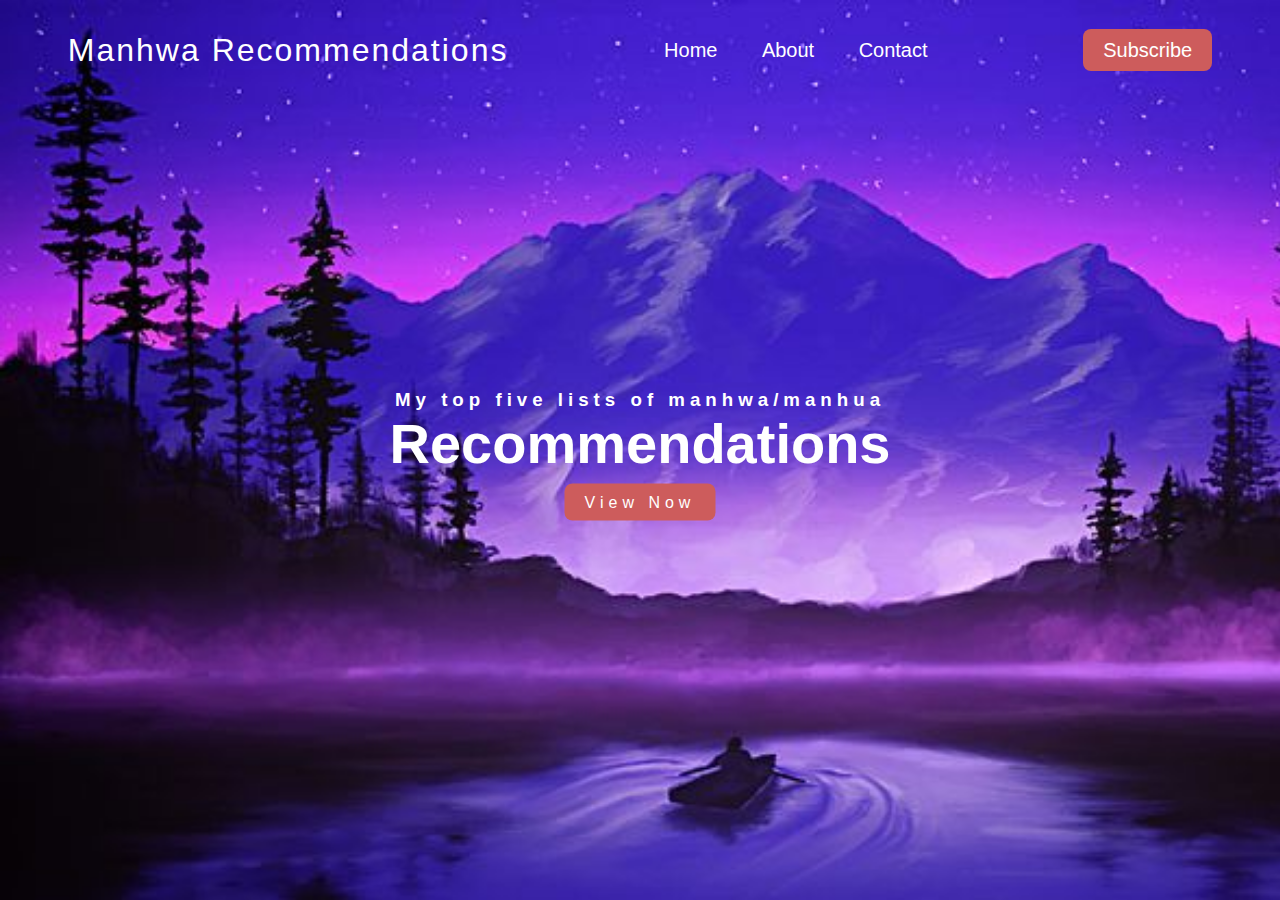
<file: index.html>
<!DOCTYPE html>
<html lang="en">
    <head>
        <meta charset="UTF-8">
        <meta http-equiv="X-UA-Compatible" content="IE=edge">
        <meta name="viewport" content="width=device-width, initial-scale=1.0">
        <title>HomeNavigatePage</title>
        <link rel="stylesheet" href="styles.css">
    </head>
    <body>
        <header>
            <nav>
                <div class="logo">
                    <p>Manhwa Recommendations</p>
                </div>
                <div class="options">
                    <a href="index.html">Home</a>
                    <a href="https://www.mangago.me/">About</a>
                    <a href="https://www.facebook.com/Lezskie.J">Contact</a>
                </div>
                <div class="strtbtn">
                    <a href="#">Subscribe</a>
                </div>
            </nav>
            <section class="mtext">
                <span><h3>My top five lists of manhwa/manhua</h3></span>
                <h1>Recommendations</h1>
                <br>
                <a href="Mancol.html">View Now</a>
            </section>
        </header>

       
    </body>
</html>
</file>
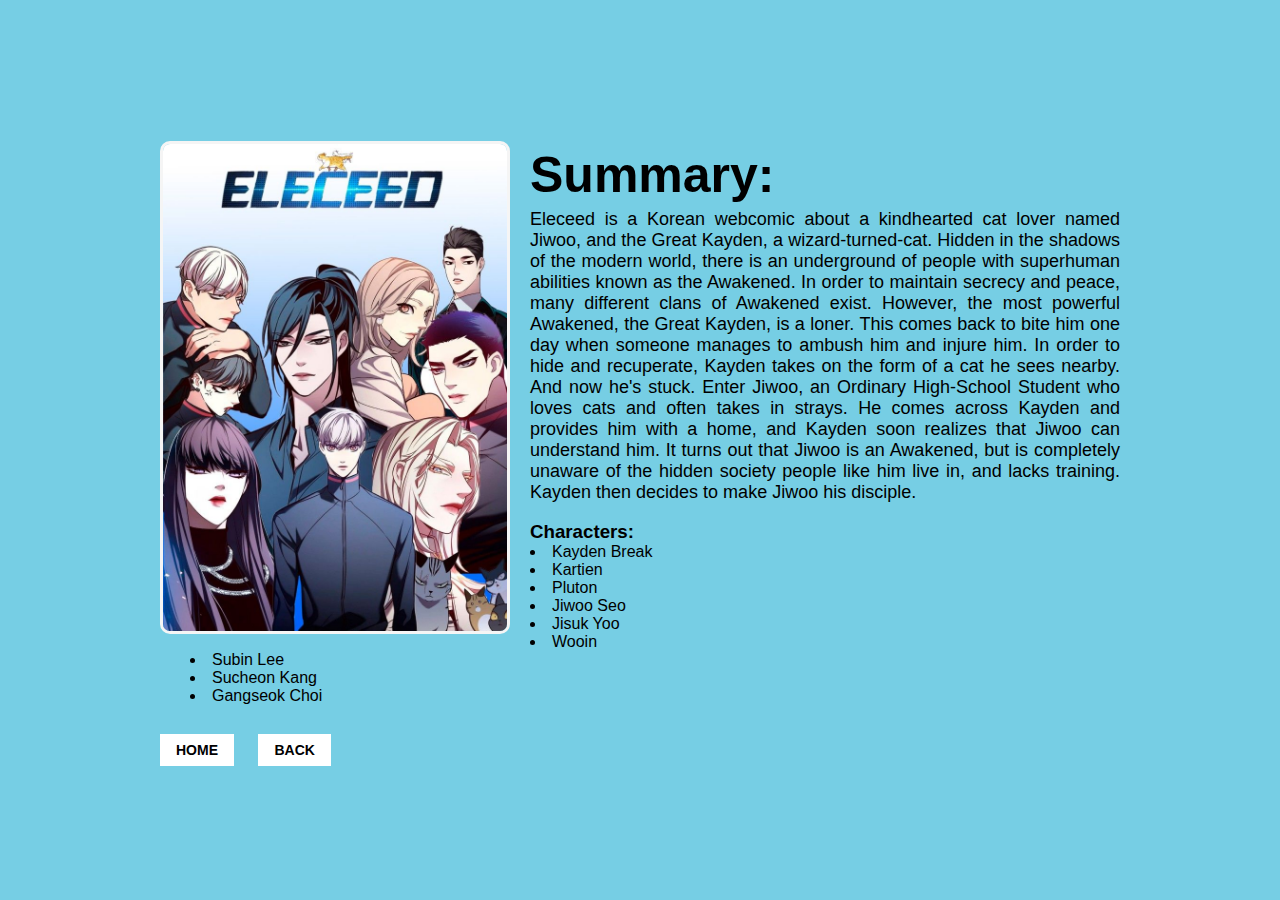
<file: eleceed.html>
<!DOCTYPE html>
<html>
    <head>
        <meta charset="utf-8">
        <meta http-equiv="X-UA-Compatible" content="IE=edge">
        <meta name="viewport" content="width=device-width, initial-scale=1.0"> 
        <title>Details</title>
        <link rel="stylesheet" href="style2.css">
    </head>
    <body>
        
        <div class="container">
            <img src="eleceedimg1.jpg">
            <div class="text">
                <h2>Summary:</h2>
                <p>Eleceed is a Korean webcomic about a kindhearted cat lover named Jiwoo, and the Great Kayden, a wizard-turned-cat.
                    Hidden in the shadows of the modern world, there is an underground of people with superhuman abilities known as the Awakened. 
                    In order to maintain secrecy and peace, many different clans of Awakened exist. However, the most powerful Awakened, the Great Kayden, is a loner. 
                    This comes back to bite him one day when someone manages to ambush him and injure him. In order to hide and recuperate, Kayden takes on the form of a cat he sees nearby. 
                    And now he's stuck. Enter Jiwoo, an Ordinary High-School Student who loves cats and often takes in strays. He comes across Kayden and provides him with a home, 
                    and Kayden soon realizes that Jiwoo can understand him. It turns out that Jiwoo is an Awakened, but is completely unaware of the hidden society people like him live in, and lacks training. 
                    Kayden then decides to make Jiwoo his disciple.</p><br>

                    <ul>
                        <h3>Characters:</h3>
                        <li>Kayden Break</li>
                        <li>Kartien</li>
                        <li>Pluton</li>
                        <li>Jiwoo Seo</li>
                        <li>Jisuk Yoo</li>
                        <li>Wooin</li>
                        <li>Subin Lee</li>
                        <li>Sucheon Kang</li>
                        <li>Gangseok Choi</li>
                      </ul><br><br>

                <footer>
                    <a href="index.html">HOME</a>
                    <a href="Mancol.html">BACK</a>
                </footer>

            </div>
        </div>
    </body>
</html>
</file>
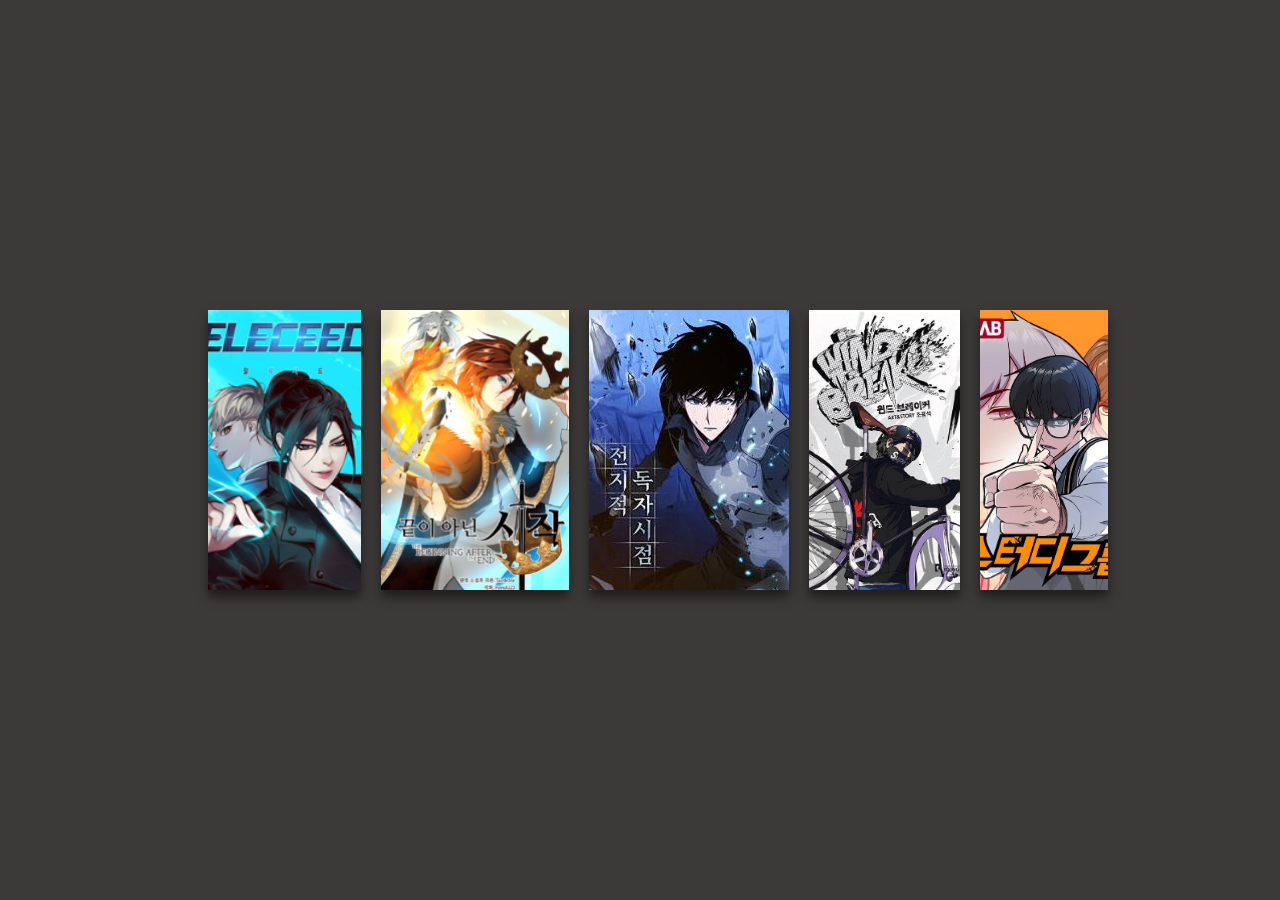
<file: Mancol.html>
<!DOCTYPE html>
<html>
    <head>
        <title>Manhwa Recommendations</title>
        <link rel="stylesheet" href="style.css">
    </head>
    <body>

        <div class="wrapper">
            <div class="card">
               <img src="Eleceed.jpg">
                <div class="info">
                    <h1>Eleceed</h1>
                    <p>Genres: Action / Adventure / Fantasy / Webtoons / Shounen</p>
                    <a href="eleceed.html" class="btn">Read More</a>
                </div>
            </div>

            <div class="card">
                <img src="TBATE.jpg">
                <div class="info">
                    <h1>The Beginning After The End</h1>
                    <p>Genres: Webtoons / Adventure / Fantasy / Action / Romance</p>
                    <a href="TBATE.html" class="btn">Read More</a>
                </div>
            </div>

            <div class="card">
                <img src="OPV.jpg">
                <div class="info">
                    <h1>Omniscient Reader's Viewpoint</h1>
                    <p>Genres: Action / Adventure / Fantasy / Webtoons</p>
                    <a href="OPV.html" class="btn">Read More</a>
                </div>
            </div>

            <div class="card">
                <img src="windbreak.jpg">
                <div class="info">
                    <h1>Wind Breaker</h1>
                    <p>Genres: Action / Sport / Drama / Webtoons</p>
                    <a href="windbreaker.html" class="btn">Read More</a>
                </div>
            </div>

            <div class="card">
                <img src="studygroup.jpg">
                <div class="info">
                    <h1>Study Group</h1>
                    <p>Genres: Action / Drama / Martial Arts / School Life / Webtoons</p>
                    <a href="studygroup.html" class="btn">Read More</a>
                </div>
            </div>

        </div>
    </body>
</html>
</file>
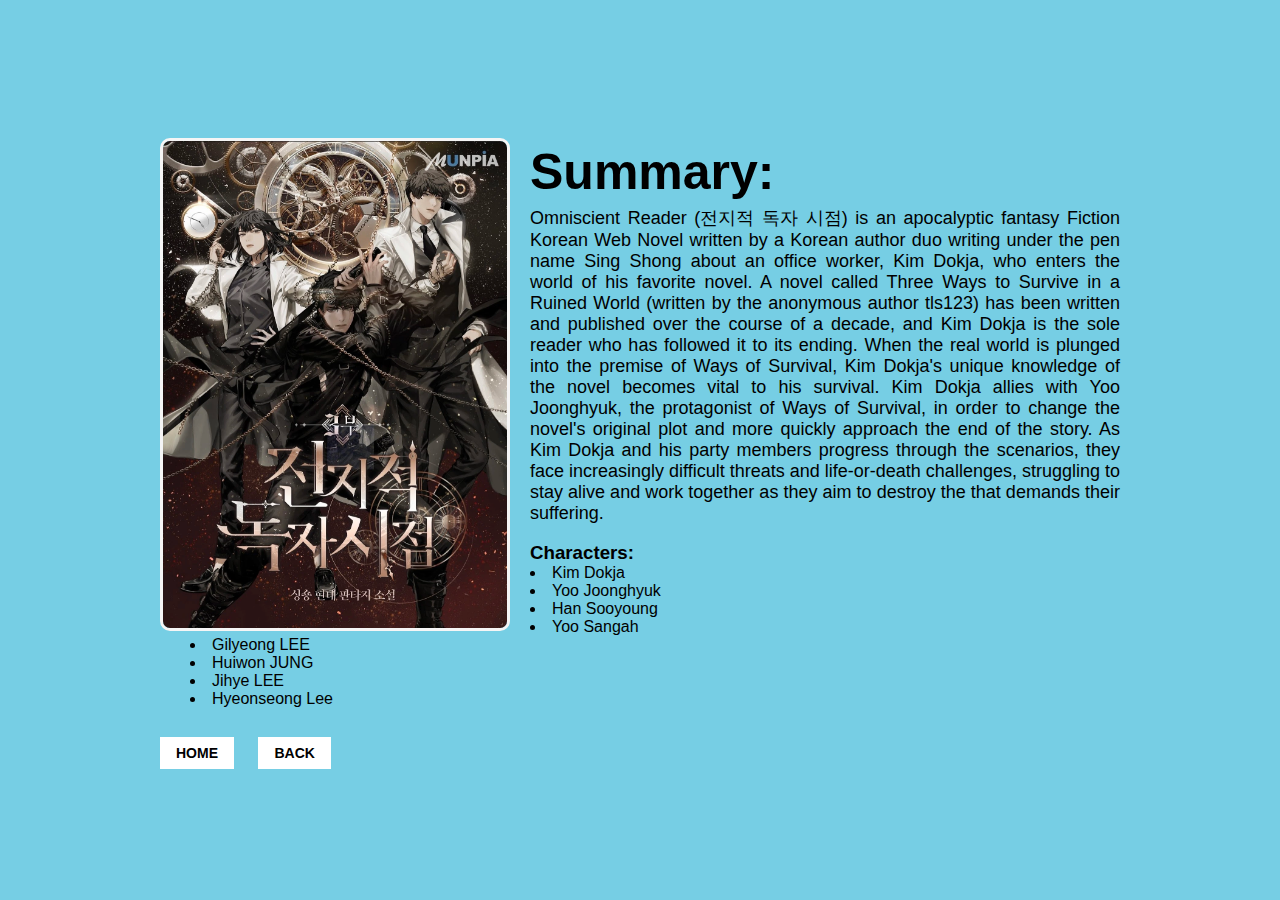
<file: OPV.html>
<!DOCTYPE html>
<html>
    <head>
        <meta charset="utf-8">
        <meta http-equiv="X-UA-Compatible" content="IE=edge">
        <meta name="viewport" content="width=device-width, initial-scale=1.0"> 
        <title>Details</title>
        <link rel="stylesheet" href="style2.css">
    </head>
    <body>
        <div class="container">
            <img src="ORPVimg1.webp">
            <div class="text">
                <h2>Summary: </h2>
                <p>Omniscient Reader (전지적 독자 시점) is an apocalyptic fantasy Fiction Korean Web Novel written by a Korean author duo writing under the pen name Sing Shong about an office worker, Kim Dokja, who enters the world of his favorite novel.
                    A novel called Three Ways to Survive in a Ruined World (written by the anonymous author tls123) has been written and published over the course of a decade, and Kim Dokja is the sole reader who has followed it to its ending. 
                    When the real world is plunged into the premise of Ways of Survival, Kim Dokja's unique knowledge of the novel becomes vital to his survival. Kim Dokja allies with Yoo Joonghyuk, the protagonist of Ways of Survival, 
                    in order to change the novel's original plot and more quickly approach the end of the story. As Kim Dokja and his party members progress through the scenarios, they face increasingly difficult threats and life-or-death challenges, 
                    struggling to stay alive and work together as they aim to destroy the <Star Stream> that demands their suffering.</p><br>

                        <ul>
                            <h3>Characters:</h3>
                            <li>Kim Dokja</li>
                            <li>Yoo Joonghyuk</li>
                            <li>Han Sooyoung</li>
                            <li>Yoo Sangah</li>
                            <li>Gilyeong LEE</li>
                            <li>Huiwon JUNG</li>
                            <li>Jihye LEE</li>
                            <li>Hyeonseong Lee</li>
                          </ul><br><br>

                        <footer>
                            <a href="index.html">HOME</a>
                            <a href="Mancol.html">BACK</a>
                        </footer>

            </div>
        </div>
    </body>
</html>
</file>
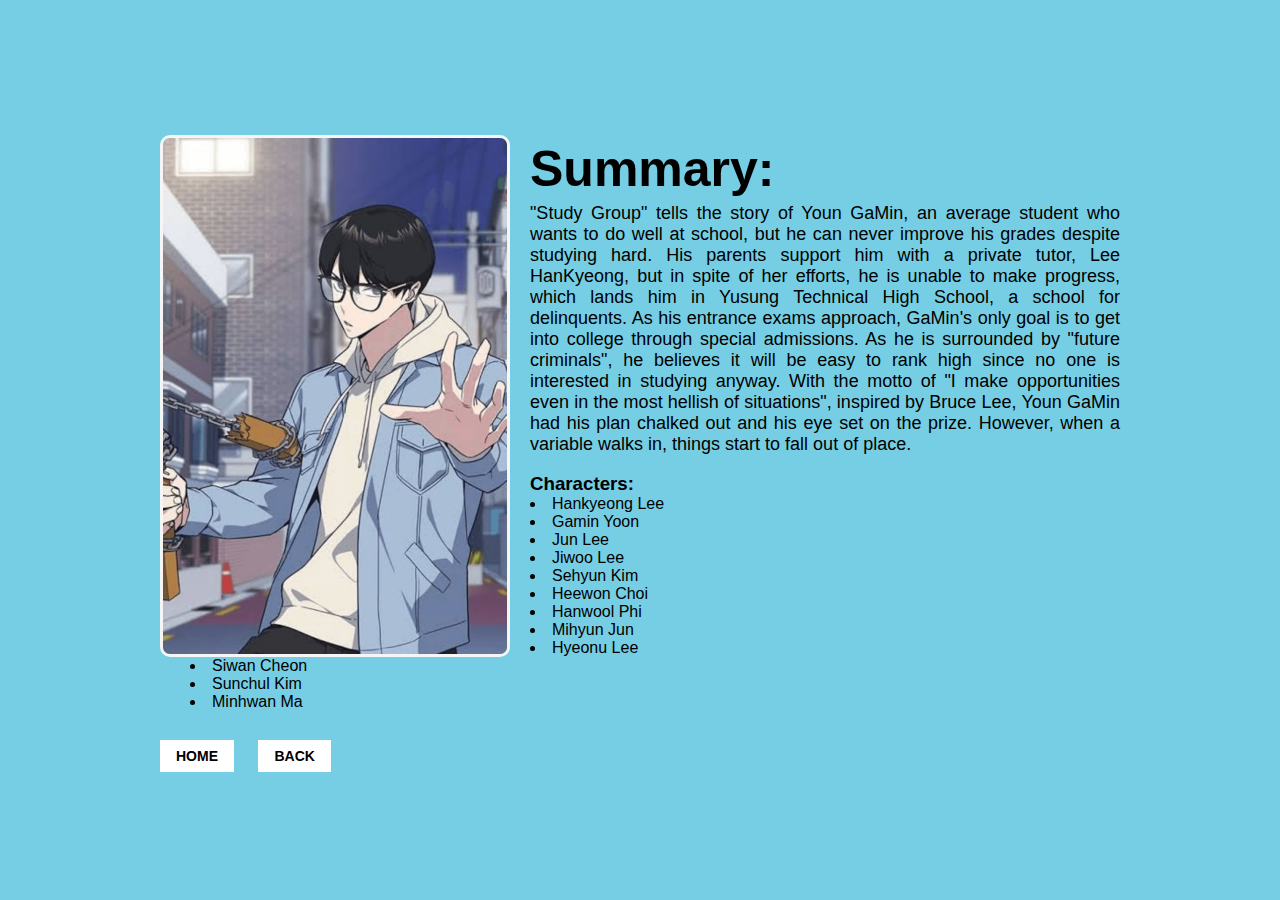
<file: studygroup.html>
<!DOCTYPE html>
<html>
    <head>
        <meta charset="utf-8">
        <meta http-equiv="X-UA-Compatible" content="IE=edge">
        <meta name="viewport" content="width=device-width, initial-scale=1.0"> 
        <title>Details</title>
        <link rel="stylesheet" href="style2.css">
    </head>
    <body>
        <div class="container">
            <img src="studygroupimg1.jpg">
            <div class="text">
                <h2>Summary: </h2>
                <p>"Study Group" tells the story of Youn GaMin, an average student who wants to do well at school, but he can never improve his grades despite studying hard. 
                    His parents support him with a private tutor, Lee HanKyeong, but in spite of her efforts, he is unable to make progress, which lands him in Yusung Technical High School, 
                    a school for delinquents. As his entrance exams approach, GaMin's only goal is to get into college through special admissions. As he is surrounded by "future criminals", 
                    he believes it will be easy to rank high since no one is interested in studying anyway. With the motto of "I make opportunities even in the most hellish of situations", 
                    inspired by Bruce Lee, Youn GaMin had his plan chalked out and his eye set on the prize. However, when a variable walks in, things start to fall out of place.</p><br>

                    <ul>
                        <h3>Characters:</h3>
                        <li>Hankyeong Lee</li>
                        <li>Gamin Yoon</li>
                        <li>Jun Lee</li>
                        <li>Jiwoo Lee</li>
                        <li>Sehyun Kim</li>
                        <li>Heewon Choi</li>
                        <li>Hanwool Phi</li>
                        <li>Mihyun Jun</li>
                        <li>Hyeonu Lee</li>
                        <li>Siwan Cheon</li>
                        <li>Sunchul Kim</li>
                        <li>Minhwan Ma</li>
                      </ul><br><br>

                    <footer>
                        <a href="index.html">HOME</a>
                        <a href="Mancol.html">BACK</a>
                    </footer>

            </div>
        </div>
    </body>
</html>
</file>
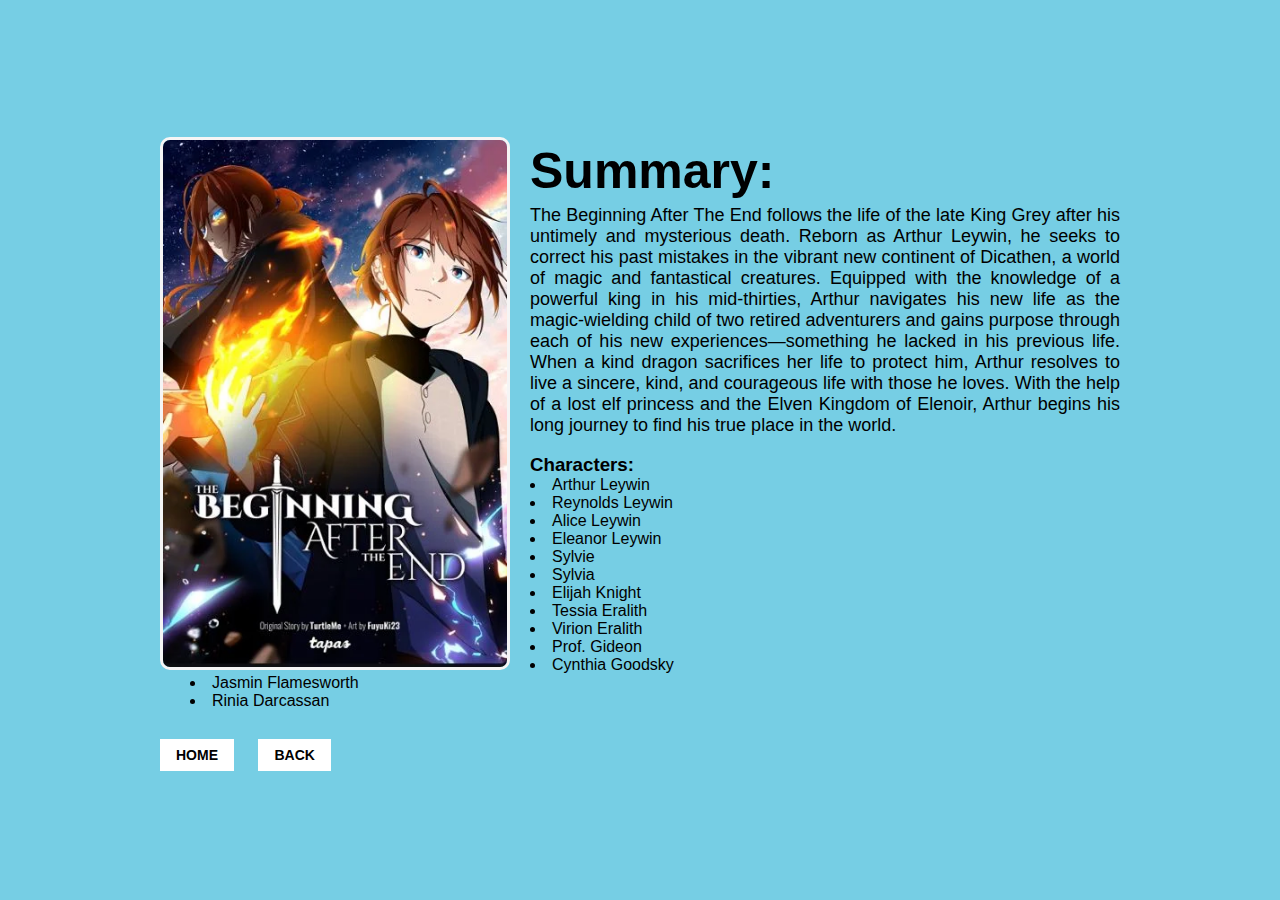
<file: TBATE.html>
<!DOCTYPE html>
<html>
    <head>
        <meta charset="utf-8">
        <meta http-equiv="X-UA-Compatible" content="IE=edge">
        <meta name="viewport" content="width=device-width, initial-scale=1.0"> 
        <title>Details</title>
        <link rel="stylesheet" href="style2.css">
    </head>
    <body>
        <div class="container">
            <img src="TBATEimg2.jpg">
            <div class="text">
                <h2>Summary:</h2>
                <p>The Beginning After The End follows the life of the late King Grey after his untimely and mysterious death. 
                   Reborn as Arthur Leywin, he seeks to correct his past mistakes in the vibrant new continent of Dicathen, 
                   a world of magic and fantastical creatures. Equipped with the knowledge of a powerful king in his mid-thirties, 
                   Arthur navigates his new life as the magic-wielding child of two retired adventurers and gains purpose through each of his new experiences—something 
                   he lacked in his previous life. When a kind dragon sacrifices her life to protect him, Arthur resolves to live a sincere, kind, and courageous life with those he loves. 
                   With the help of a lost elf princess and the Elven Kingdom of Elenoir, Arthur begins his long journey to find his true place in the world.</p><br>

                <ul>
                    <h3>Characters:</h3>
                    <li>Arthur Leywin</li>
                    <li>Reynolds Leywin</li>
                    <li>Alice Leywin</li>
                    <li>Eleanor Leywin</li>
                    <li>Sylvie</li> 
                    <li>Sylvia</li>  
                    <li>Elijah Knight</li>
                    <li>Tessia Eralith</li>
                    <li>Virion Eralith</li>
                    <li>Prof. Gideon</li>
                    <li>Cynthia Goodsky</li>
                    <li>Jasmin Flamesworth</li>
                    <li>Rinia Darcassan</li>
                  </ul><br><br>

                <footer>
                    <a href="index.html">HOME</a>
                    <a href="Mancol.html">BACK</a>
                </footer>

            </div>
        </div>
    </body>
</html>
</file>
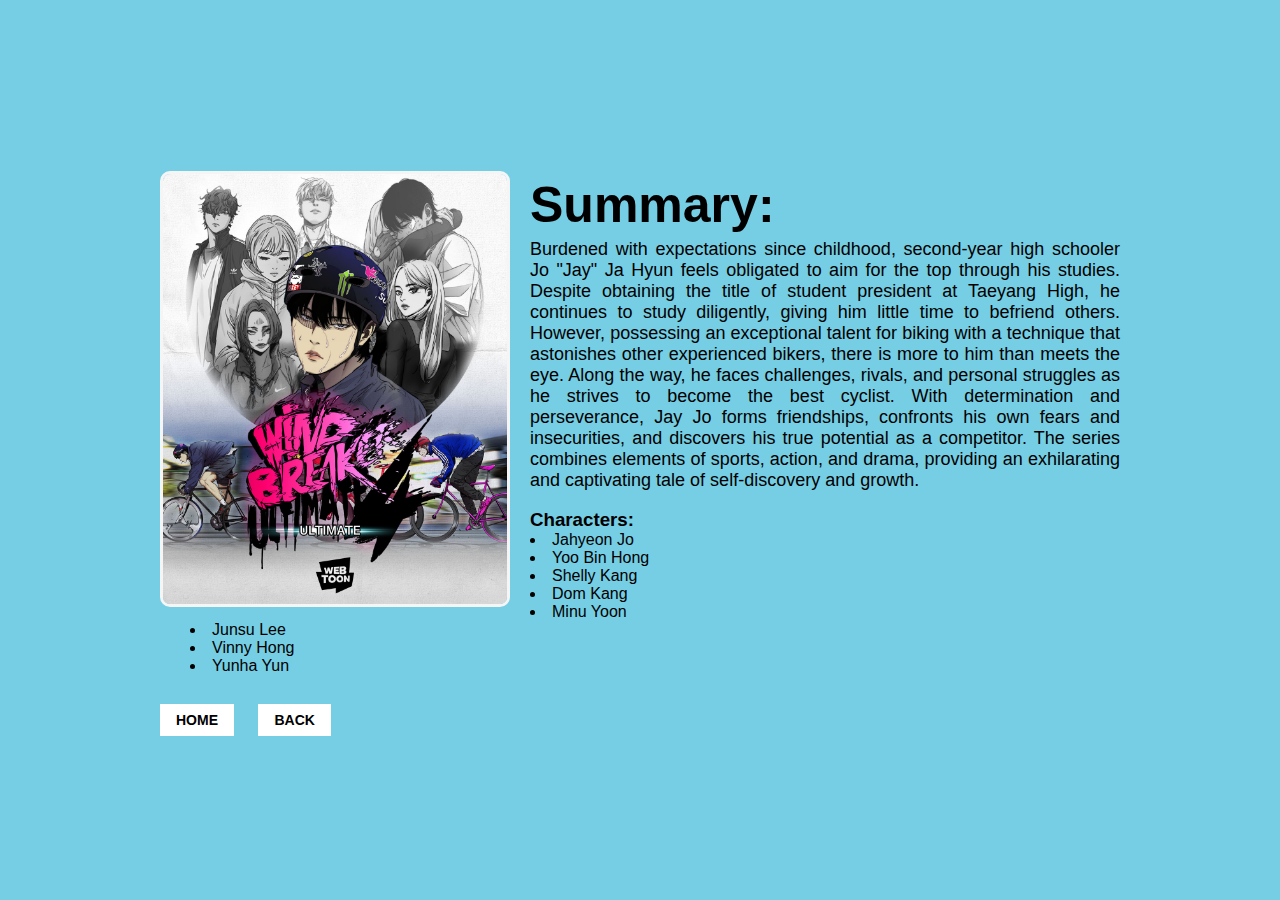
<file: windbreaker.html>
<!DOCTYPE html>
<html>
    <head>
        <meta charset="utf-8">
        <meta http-equiv="X-UA-Compatible" content="IE=edge">
        <meta name="viewport" content="width=device-width, initial-scale=1.0"> 
        <title>Details</title>
        <link rel="stylesheet" href="style2.css">
    </head>
    <body>
        <div class="container">
            <img src="windbreakim1.jpg">
            <div class="text">
                <h2>Summary:</Summary></h2>
                <p>Burdened with expectations since childhood, second-year high schooler Jo "Jay" Ja Hyun feels obligated to aim for the top through his studies. 
                   Despite obtaining the title of student president at Taeyang High, he continues to study diligently, giving him little time to befriend others. 
                   However, possessing an exceptional talent for biking with a technique that astonishes other experienced bikers, there is more to him than meets the eye.
                   Along the way, he faces challenges, rivals, and personal struggles as he strives to become the best cyclist. With determination and perseverance, Jay Jo forms friendships, 
                   confronts his own fears and insecurities, and discovers his true potential as a competitor. The series combines elements of sports, action, and drama, providing an exhilarating 
                   and captivating tale of self-discovery and growth.</p><br>

                   <ul>
                    <h3>Characters:</h3>
                    <li>Jahyeon Jo</li>
                    <li>Yoo Bin Hong</li>
                    <li>Shelly Kang</li>
                    <li>Dom Kang</li>
                    <li>Minu Yoon</li>
                    <li>Junsu Lee</li>
                    <li>Vinny Hong</li>
                    <li>Yunha Yun</li>
                  </ul><br><br>

                <footer>
                    <a href="index.html">HOME</a>
                    <a href="Mancol.html">BACK</a>
                </footer>

            </div>
        </div>
    </body>
</html>
</file>
<file: styles.css>
*{
    padding: 0;
    margin: 0;
    box-sizing: border-box;

}
header{
    width: 100%;
    height: 100vh;
    background: url(beautybg.jpg);
    background-size: cover;
    font-family: 'Poppins', sans-serif;

}
nav{
    width: 100%;
    height: 100px;
    color: white;
    display: flex;
    justify-content: space-around;
    align-items: center;
}
.logo{
    font-size: 2em;
    letter-spacing: 2px;
}
.options a{
    text-decoration: none;
    color: white;
    padding: 10px 20px;
    font-size: 20px;
}
.strtbtn a{
    text-decoration: none;
    color: white;
    padding: 10px 20px;
    font-size: 20px;
    border-radius: 8px;
    background: indianred;   
}
.strtbtn a:hover{
    border: 1px solid indianred;
    background: transparent;

}
.mtext{
    position: absolute;
    top: 50%;
    left: 50%;
    max-width: 640px;
    transform: translate(-50%, -50%);
    text-align: center;
    color: white;
}
.mtext span{
    letter-spacing: 5px;
}
.mtext h1{
    font-size: 3.5rem;
}
.mtext a{
    text-decoration: none;
    background-color: indianred;
    padding: 10px 20px;
    color: white;
    letter-spacing: 5px;
    border-radius: 8px;
}
.mtext a:hover{
    border: 1px solid indianred;
    background: transparent;
}
</file>
<file: style2.css>
*{
    margin: 0;
    padding: 0;
    box-sizing: border-box;
    font-family: Arial, Helvetica, sans-serif;
}
body{
    display: flex;
    justify-content: center;
    align-items: center;
    min-height: 100vh;
    background-color: rgb(118, 206, 228);
}
.container{
    margin: 100px auto;
    width: 75%;
}
img{
    max-width: 350px; 
    float: left;
    border-radius: 10px;
    border: 3px solid whitesmoke;
    margin-right: 20px; 



}
.text h2{
    font-size: 50px;
    padding: 5px;
}
.text p{
    font-size: 18px;
    text-align: justify;
}
li {
    list-style-type: disc;
    list-style-position: inside;
    margin-left: 30px;
}
a{
    text-decoration: none;
    margin-right: 20px;
    text-align: center;
    padding: 0.5rem 1rem;
    background: white;
    color: black;
    font-size: 14px;
    font-weight: bold;
    cursor: pointer;
    transition: 0.4s ease-in-out;
}
</file>
<file: style.css>
*{
    box-sizing: border-box;
    font-family: sans-serif;
}
html, body{
    width: 100%;   
    height: 100%;
    display: flex;
    justify-content: center;
    align-items: center;
    background: rgb(60, 57, 57);

}
.wrapper{
    display: flex;
    width: 70%;
    justify-content: space-around;
}
.card{
    width: 200px;  
    height: 280px;
    padding: 2rem 1rem;
    background: white;
    position: relative;
    display: flex;
    align-items: flex-end;
    box-shadow: 0px 7px 10px rgba(0,0,0,0.5);
    transition: 0.5s ease-in-out; 
    margin: 10px;

}
.card:hover{
    transform: translateY(20px);
}
.card:before{
    content: "";
    position: absolute;
    top: 0;
    left: 0;
    display: block; 
    width: 100%;
    height: 100%;
    background: linear-gradient(to bottom, rgba(37, 102, 215, 0.5), rgb(34, 140, 197));
    z-index: 2;
    transition: 0.5s all;
    opacity: 0; 
}
.card:hover:before{
    opacity: 1;
}

.card img{
    width: 100%;
    height: 100%;
    object-fit: cover;
    position: absolute;
    top: 0;
    left: 0;
}
.card .info{
    position: relative;
    z-index: 3;
    color: whitesmoke;
    opacity: 0;
    transform: translateY(30px);
    transition: 0.5 all;
}
.card:hover .info{
    opacity: 1;
    transform: translateY(0px);
}
.card .info h1{
    margin: 0;
}
.card .info p{
    letter-spacing: 1px;
    font-size: 15px;
    margin-top: 8px;
    margin-bottom: 20px;
}
.card .info .btn{
    text-decoration: none;
    padding: 0.5rem 1rem;
    background: white;
    color: black;
    font-size: 14px;
    font-weight: bold;
    cursor: pointer;
    transition: 0.4s ease-in-out;
}
.card .info .btn:hover{
    box-shadow: 0px 7px 10px rgba(0,0,0,0.5);
}
</file>
